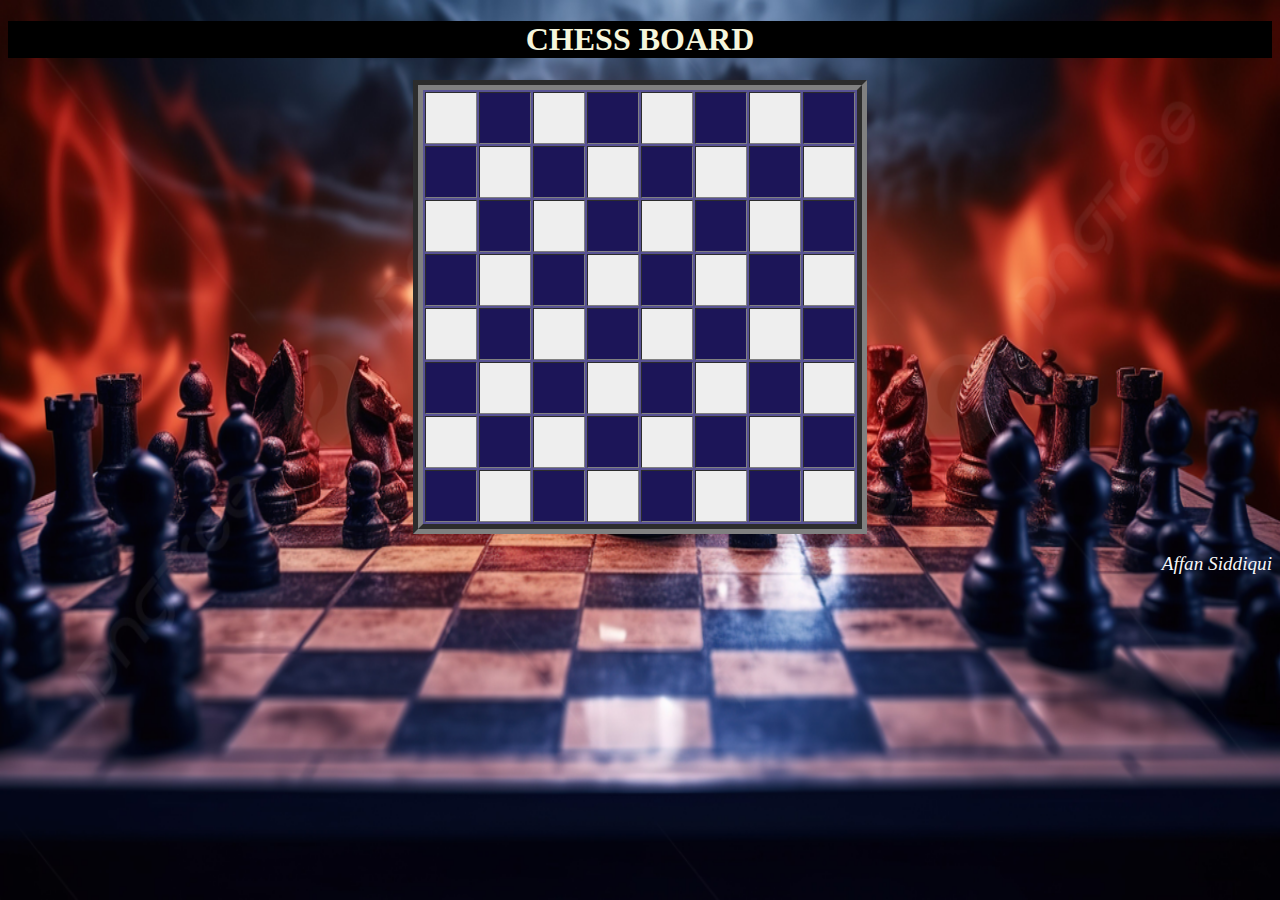
<file: HTML-CSS/Chess Board/index.html>
<!DOCTYPE html>
<html lang="en">

<head>
    <meta charset="UTF-8">
    <meta name="viewport" content="width=device-width, initial-scale=1.0">
    <title>Chess Board</title>
</head>

<body
    style="background-image:url(chess.jpeg); background-repeat: no-repeat; background-size: cover; background-attachment: fixed; background-size: 100% 100%;">
    <h1 style="background-color: rgb(0, 0, 0); text-align: center; color: beige;">CHESS BOARD</h1>

    <table align="center" border="10" cellpadding="25"
        style="background-color: rgb(88, 82, 148); border-style: groove;">

        <tr>
            <td style="background-color: #eee;"></td>
            <td style="background-color: #1c1558;"></td>
            <td style="background-color: #eee;"></td>
            <td style="background-color: #1c1558;"></td>
            <td style="background-color: #eee;"></td>
            <td style="background-color: #1c1558;"></td>
            <td style="background-color: #eee;"></td>
            <td style="background-color: #1c1558;"></td>
        </tr>
        <tr>
            <td style="background-color: #1c1558;;"></td>
            <td style="background-color: #eee;"></td>
            <td style="background-color: #1c1558;"></td>
            <td style="background-color: #eee;"></td>
            <td style="background-color: #1c1558;"></td>
            <td style="background-color: #eee;"></td>
            <td style="background-color: #1c1558;"></td>
            <td style="background-color: #eee;"></td>
        </tr>
        <tr>
            <td style="background-color: #eee;"></td>
            <td style="background-color: #1c1558;"></td>
            <td style="background-color: #eee;"></td>
            <td style="background-color: #1c1558;"></td>
            <td style="background-color: #eee;"></td>
            <td style="background-color: #1c1558;"></td>
            <td style="background-color: #eee;"></td>
            <td style="background-color: #1c1558;"></td>
        </tr>
        <tr>
            <td style="background-color: #1c1558;"></td>
            <td style="background-color: #eee;"></td>
            <td style="background-color: #1c1558;"></td>
            <td style="background-color: #eee;"></td>
            <td style="background-color: #1c1558;"></td>
            <td style="background-color: #eee;"></td>
            <td style="background-color: #1c1558;"></td>
            <td style="background-color: #eee;"></td>
        </tr>
        <tr>
            <td style="background-color: #eee;"></td>
            <td style="background-color: #1c1558;"></td>
            <td style="background-color: #eee;"></td>
            <td style="background-color: #1c1558;"></td>
            <td style="background-color: #eee;"></td>
            <td style="background-color: #1c1558;"></td>
            <td style="background-color: #eee;"></td>
            <td style="background-color: #1c1558;"></td>
        </tr>
        <tr>
            <td style="background-color: #1c1558;"></td>
            <td style="background-color: #eee;"></td>
            <td style="background-color: #1c1558;"></td>
            <td style="background-color: #eee;"></td>
            <td style="background-color: #1c1558;"></td>
            <td style="background-color: #eee;"></td>
            <td style="background-color: #1c1558;"></td>
            <td style="background-color: #eee;"></td>
        </tr>
        <tr>
            <td style="background-color: #eee;"></td>
            <td style="background-color: #1c1558;"></td>
            <td style="background-color: #eee;"></td>
            <td style="background-color: #1c1558;"></td>
            <td style="background-color: #eee;"></td>
            <td style="background-color: #1c1558;"></td>
            <td style="background-color: #eee;"></td>
            <td style="background-color: #1c1558;"></td>
        </tr>
        <tr>
            <td style="background-color: #1c1558;"></td>
            <td style="background-color: #eee;"></td>
            <td style="background-color: #1c1558;"></td>
            <td style="background-color: #eee;"></td>
            <td style="background-color: #1c1558;"></td>
            <td style="background-color: #eee;"></td>
            <td style="background-color: #1c1558;"></td>
            <td style="background-color: #eee;"></td>
        </tr>
    </table>

    <p align="right" style="font-family:Cambria; font-size: larger; color: rgb(246, 246, 248);"><i>Affan Siddiqui</i></p>


</body>

</html>
</file>
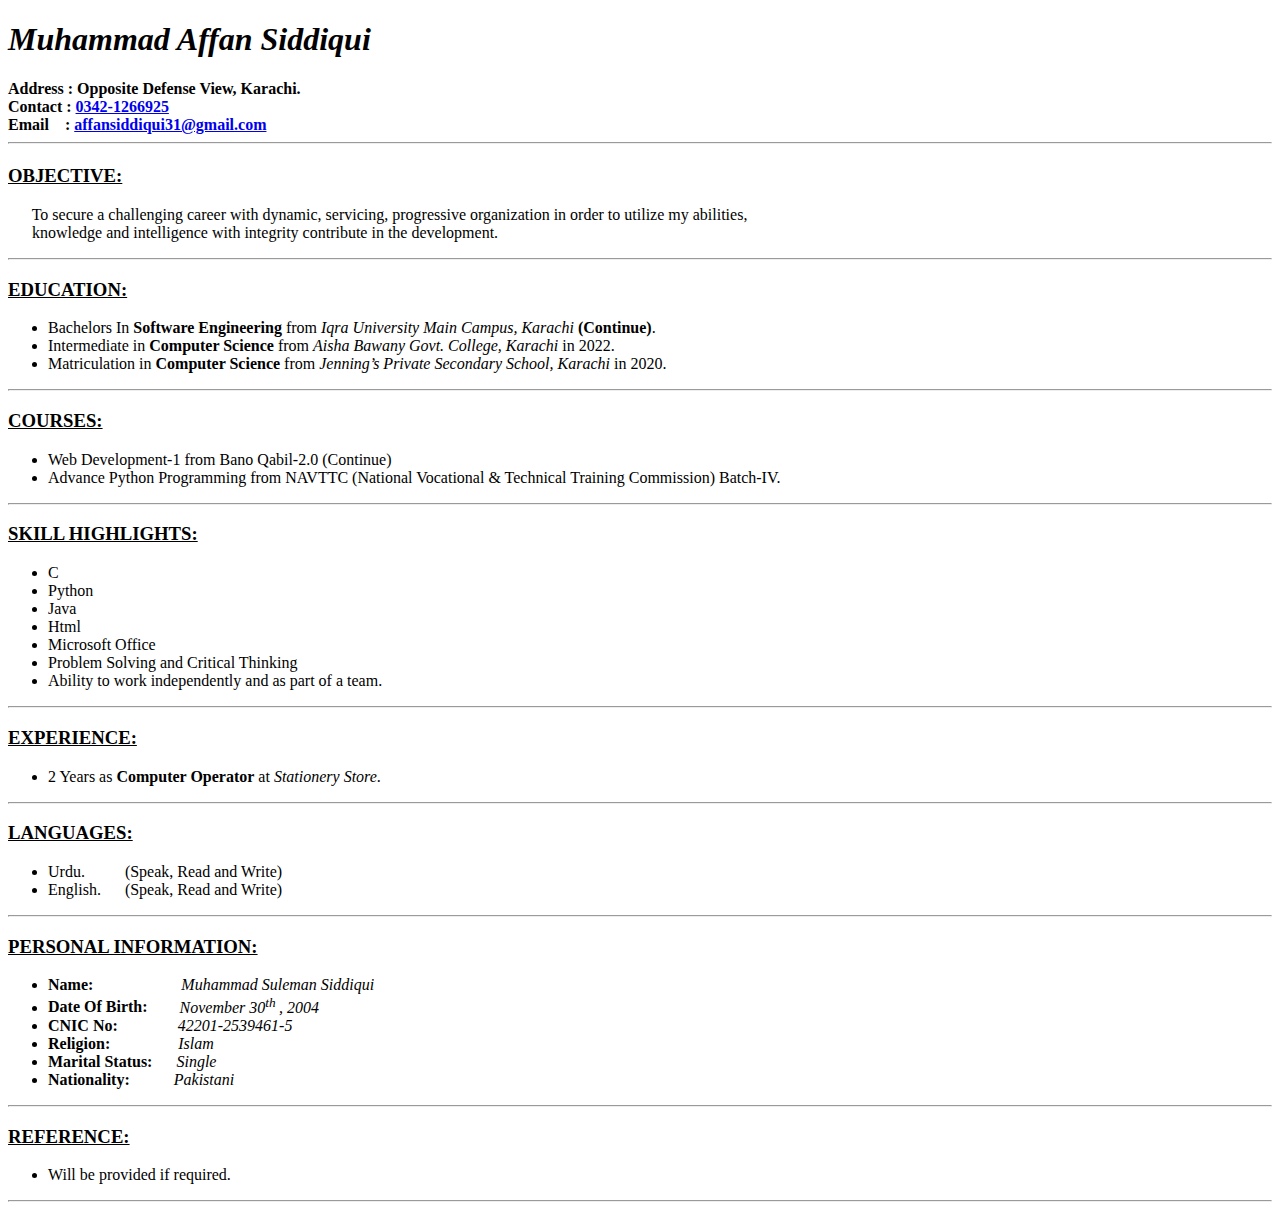
<file: HTML-CSS/CV/index.html>
<!DOCTYPE html>
<html lang="en">

<head>
    <meta charset="UTF-8">
    <meta name="viewport" content="width=device-width, initial-scale=1.0">
    <title>Affan - Curriculum Vitae</title>
</head>

<body>
    <h1 style="text-align: left;"><em>Muhammad Affan Siddiqui</em></h1>


    <h4>Address : Opposite Defense View, Karachi.<br>Contact : <a href="tel:+923421266925">0342-1266925</a> <br>Email
        &nbsp; &nbsp;: <a href="mailto:affansiddiqui31@gmail.com"> affansiddiqui31@gmail.com
        </a>
        <hr>
    </h4>

    <h3><u>OBJECTIVE: </u></h3>
    <p>&nbsp; &nbsp; &nbsp; To secure a challenging career with dynamic, servicing, progressive organization in order to
        utilize
        my abilities,<br>&nbsp; &nbsp; &nbsp; knowledge and intelligence with integrity contribute in the development.
        <hr>
    </p>

    <h3><u>EDUCATION: </u></h3>
    <ul>
        <li>Bachelors In <strong>Software Engineering</strong> from <em>Iqra University Main Campus, Karachi</em>
            <strong>(Continue)</strong>.
        </li>
        <li>Intermediate in <strong>Computer Science</strong> from <em>Aisha Bawany Govt. College, Karachi</em> in 2022.
        </li>
        <li>Matriculation in <strong>Computer Science</strong> from <em>Jenning’s Private Secondary School, Karachi</em>
            in 2020.</li>
    </ul>
    <hr>

    <h3><u>COURSES: </u></h3>
    <ul>
        <li>Web Development-1 from Bano Qabil-2.0 (Continue) </li>
        <li>Advance Python Programming from NAVTTC (National Vocational & Technical Training
            Commission) Batch-IV.</li>
    </ul>
    <hr>

    <h3><u>SKILL HIGHLIGHTS: </u></h3>
    <ul>
        <li>C</li>
        <li>Python</li>
        <li>Java</li>
        <li>Html</li>
        <li>Microsoft Office</li>
        <li>Problem Solving and Critical Thinking</li>
        <li>Ability to work independently and as part of a team.</li>
    </ul>
    <hr>

    <h3><u>EXPERIENCE: </u></h3>
    <ul>
        <li>2 Years as <strong>Computer Operator</strong> at <em>Stationery Store</em>.</li>
    </ul>
    <hr>

    <h3><u>LANGUAGES: </u></h3>
    <ul>
        <li>Urdu. &nbsp; &nbsp; &nbsp; &nbsp; &nbsp;(Speak, Read and Write)</li>
        <li>English. &nbsp; &nbsp; &nbsp;(Speak, Read and Write)</li>
    </ul>
    <hr>

    <h3><u>PERSONAL INFORMATION: </u></h3>
    <ul>
        <li><strong>Name: </strong><em></i> &nbsp; &nbsp; &nbsp; &nbsp; &nbsp; &nbsp; &nbsp; &nbsp; &nbsp; &nbsp;
                &nbsp;Muhammad Suleman Siddiqui</em></li>
        <li><strong>Date Of Birth: </strong><em></i> &nbsp; &nbsp; &nbsp; &nbsp;November 30<sup>th </sup>, 2004</em>
        </li>
        <li><strong>CNIC No: </strong><em></i> &nbsp; &nbsp; &nbsp; &nbsp; &nbsp; &nbsp; &nbsp; 42201-2539461-5</em>
        </li>
        <li><strong>Religion: </strong><em></i> &nbsp; &nbsp; &nbsp; &nbsp; &nbsp; &nbsp; &nbsp; &nbsp; Islam</em></li>
        <li><strong>Marital Status: </strong><em></i> &nbsp; &nbsp; &nbsp;Single</em></li>
        <li><strong>Nationality: </strong><em></i> &nbsp; &nbsp; &nbsp; &nbsp; &nbsp; Pakistani</em></li>
    </ul>
    <hr>

    <h3><u>REFERENCE: </u></h3>
    <ul>
        <li>Will be provided if required.</li>

    </ul>
    <hr>
</body>

</html>
</file>
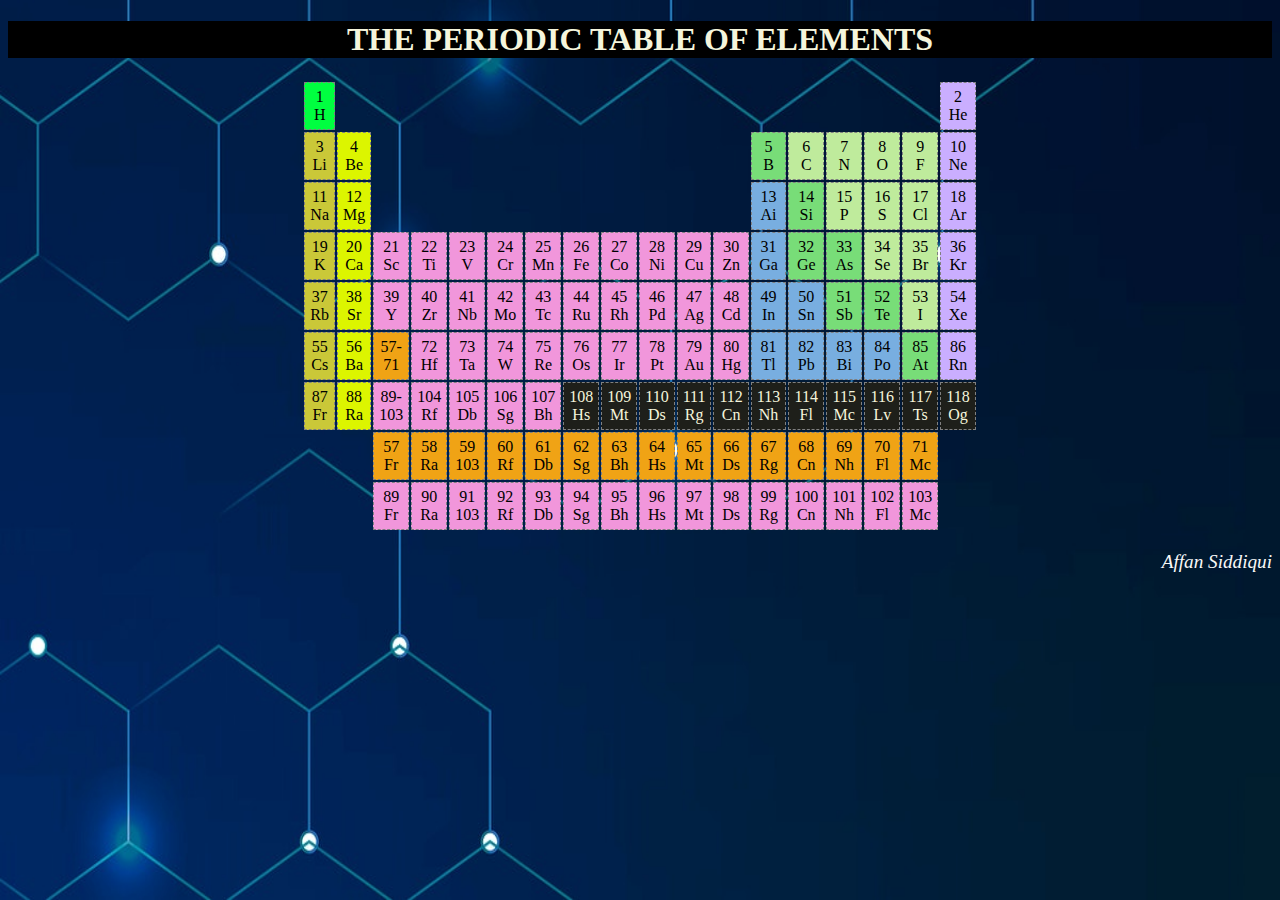
<file: HTML-CSS/Periodic Table/index.html>
<!DOCTYPE html>
<html lang="en">
<head>
    <meta charset="UTF-8">
    <meta name="viewport" content="width=device-width, initial-scale=1.0">
    <title>Periodic Table</title>
</head>
<body style="background-image:url(chemistry.jpg); background-repeat: no-repeat; background-size: cover; background-attachment: fixed; background-size: 100% 100%;">
    <h1 style="background-color: rgb(0, 0, 0); text-align: center; color: beige;">THE PERIODIC TABLE OF ELEMENTS</h1>
    
    <table border="1" cellpadding="5" style="border-style:hidden;" align="center" >
        <tr>
            <td style="font-family: Cambria; background-color: rgb(0, 255, 64); border-style: dashed; text-align: center;">1<br>H</td>
            <td style="border-style: hidden;"></td>
            <td style="border-style: hidden;"></td>
            <td style="border-style: hidden;"></td>
            <td style="border-style: hidden;"></td>
            <td style="border-style: hidden;"></td>
            <td style="border-style: hidden;"></td>
            <td style="border-style: hidden;"></td>
            <td style="border-style: hidden;"></td>
            <td style="border-style: hidden;"></td>
            <td style="border-style: hidden;"></td>
            <td style="border-style: hidden;"></td>
            <td style="border-style: hidden;"></td>
            <td style="border-style: hidden;"></td>
            <td style="border-style: hidden;"></td>
            <td style="border-style: hidden;"></td>
            <td style="border-style: hidden;"></td>
            <td style="font-family: Cambria; background-color: rgb(202, 174, 255); border-style:dashed; text-align: center;">2<br>He</td>
        </tr>
        <tr>
            <td style="font-family: Cambria; background-color: rgb(202, 200, 56); border-style: dashed; text-align: center;">3<br>Li</td>
            <td style="font-family: Cambria; background-color: rgb(220, 245, 0); border-style: dashed; text-align: center;">4<br>Be</td>
            <td style="border-style: hidden;"></td>
            <td style="border-style: hidden;"></td>
            <td style="border-style: hidden;"></td>
            <td style="border-style: hidden;"></td>
            <td style="border-style: hidden;"></td>
            <td style="border-style: hidden;"></td>
            <td style="border-style: hidden;"></td>
            <td style="border-style: hidden;"></td>
            <td style="border-style: hidden;"></td>
            <td style="border-style: hidden;"></td>
            <td style="font-family: Cambria; background-color: rgb(120, 221, 120); border-style: dashed; text-align: center;">5<br>B</td>
            <td style="font-family: Cambria; background-color: rgb(191, 235, 156); border-style: dashed; text-align: center;">6<br>C</td>
            <td style="font-family: Cambria; background-color: rgb(191, 235, 156); border-style: dashed; text-align: center;">7<br>N</td>
            <td style="font-family: Cambria; background-color: rgb(191, 235, 156); border-style: dashed; text-align: center;">8<br>O</td>
            <td style="font-family: Cambria; background-color: rgb(191, 235, 156); border-style: dashed; text-align: center;">9<br>F</td>
            <td style="font-family: Cambria; background-color: rgb(202, 174, 255); border-style: dashed; text-align: center;">10<br>Ne</td>
        </tr>
        <tr>
            <td style="font-family: Cambria; background-color: rgb(202, 200, 56); border-style: dashed; text-align: center;">11<br>Na</td>
            <td style="font-family: Cambria; background-color: rgb(220, 245, 0); border-style: dashed; text-align: center;">12<br>Mg</td>
            <td style="border-style: hidden;"></td>
            <td style="border-style: hidden;"></td>
            <td style="border-style: hidden;"></td>
            <td style="border-style: hidden;"></td>
            <td style="border-style: hidden;"></td>
            <td style="border-style: hidden;"></td>
            <td style="border-style: hidden;"></td>
            <td style="border-style: hidden;"></td>
            <td style="border-style: hidden;"></td>
            <td style="border-style: hidden;"></td>
            <td style="font-family: Cambria; background-color: rgb(120, 174, 224); border-style: dashed; text-align: center;">13<br>Ai</td>
            <td style="font-family: Cambria; background-color: rgb(120, 221, 120); border-style: dashed; text-align: center;">14<br>Si</td>
            <td style="font-family: Cambria; background-color: rgb(191, 235, 156); border-style: dashed; text-align: center;">15<br>P</td>
            <td style="font-family: Cambria; background-color: rgb(191, 235, 156); border-style: dashed; text-align: center;">16<br>S</td>
            <td style="font-family: Cambria; background-color: rgb(191, 235, 156); border-style: dashed; text-align: center;">17<br>Cl</td>
            <td style="font-family: Cambria; background-color: rgb(202, 174, 255); border-style: dashed; text-align: center;">18<br>Ar</td>
        </tr>
        <tr>
            <td style="font-family: Cambria; background-color: rgb(202, 200, 56); border-style: dashed; text-align: center;">19<br>K</td>
            <td style="font-family: Cambria; background-color: rgb(220, 245, 0); border-style: dashed; text-align: center;">20<br>Ca</td>
            <td style="font-family: Cambria; background-color: rgb(241, 150, 219); border-style: dashed; text-align: center;">21<br>Sc</td>
            <td style="font-family: Cambria; background-color: rgb(241, 150, 219); border-style: dashed; text-align: center;">22<br>Ti</td>
            <td style="font-family: Cambria; background-color: rgb(241, 150, 219); border-style: dashed; text-align: center;">23<br>V</td>
            <td style="font-family: Cambria; background-color: rgb(241, 150, 219); border-style: dashed; text-align: center;">24<br>Cr</td>
            <td style="font-family: Cambria; background-color: rgb(241, 150, 219); border-style: dashed; text-align: center;">25<br>Mn</td>
            <td style="font-family: Cambria; background-color: rgb(241, 150, 219); border-style: dashed; text-align: center;">26<br>Fe</td>
            <td style="font-family: Cambria; background-color: rgb(241, 150, 219); border-style: dashed; text-align: center;">27<br>Co</td>
            <td style="font-family: Cambria; background-color: rgb(241, 150, 219); border-style: dashed; text-align: center;">28<br>Ni</td>
            <td style="font-family: Cambria; background-color: rgb(241, 150, 219); border-style: dashed; text-align: center;">29<br>Cu</td>
            <td style="font-family: Cambria; background-color: rgb(241, 150, 219); border-style: dashed; text-align: center;">30<br>Zn</td>
            <td style="font-family: Cambria; background-color: rgb(120, 174, 224); border-style: dashed; text-align: center;">31<br>Ga</td>
            <td style="font-family: Cambria; background-color: rgb(120, 221, 120); border-style: dashed; text-align: center;">32<br>Ge</td>
            <td style="font-family: Cambria; background-color: rgb(120, 221, 120); border-style: dashed; text-align: center;">33<br>As</td>
            <td style="font-family: Cambria; background-color: rgb(191, 235, 156); border-style: dashed; text-align: center;">34<br>Se</td>
            <td style="font-family: Cambria; background-color: rgb(191, 235, 156); border-style: dashed; text-align: center;">35<br>Br</td>
            <td style="font-family: Cambria; background-color: rgb(202, 174, 255); border-style: dashed; text-align: center;">36<br>Kr</td>
        </tr>
        <tr>
            <td style="font-family: Cambria; background-color: rgb(202, 200, 56); border-style: dashed; text-align: center;">37<br>Rb</td>
            <td style="font-family: Cambria; background-color: rgb(220, 245, 0); border-style: dashed; text-align: center;">38<br>Sr</td>
            <td style="font-family: Cambria; background-color: rgb(241, 150, 219); border-style: dashed; text-align: center;">39<br>Y</td>
            <td style="font-family: Cambria; background-color: rgb(241, 150, 219); border-style: dashed; text-align: center;">40<br>Zr</td>
            <td style="font-family: Cambria; background-color: rgb(241, 150, 219); border-style: dashed; text-align: center;">41<br>Nb</td>
            <td style="font-family: Cambria; background-color: rgb(241, 150, 219); border-style: dashed; text-align: center;">42<br>Mo</td>
            <td style="font-family: Cambria; background-color: rgb(241, 150, 219); border-style: dashed; text-align: center;">43<br>Tc</td>
            <td style="font-family: Cambria; background-color: rgb(241, 150, 219); border-style: dashed; text-align: center;">44<br>Ru</td>
            <td style="font-family: Cambria; background-color: rgb(241, 150, 219); border-style: dashed; text-align: center;">45<br>Rh</td>
            <td style="font-family: Cambria; background-color: rgb(241, 150, 219); border-style: dashed; text-align: center;">46<br>Pd</td>
            <td style="font-family: Cambria; background-color: rgb(241, 150, 219); border-style: dashed; text-align: center;">47<br>Ag</td>
            <td style="font-family: Cambria; background-color: rgb(241, 150, 219); border-style: dashed; text-align: center;">48<br>Cd</td>
            <td style="font-family: Cambria; background-color: rgb(120, 174, 224); border-style: dashed; text-align: center;">49<br>In</td>
            <td style="font-family: Cambria; background-color: rgb(120, 174, 224); border-style: dashed; text-align: center;">50<br>Sn</td>
            <td style="font-family: Cambria; background-color: rgb(120, 221, 120); border-style: dashed; text-align: center;">51<br>Sb</td>
            <td style="font-family: Cambria; background-color: rgb(120, 221, 120); border-style: dashed; text-align: center;">52<br>Te</td>
            <td style="font-family: Cambria; background-color: rgb(191, 235, 156); border-style: dashed; text-align: center;">53<br>I</td>
            <td style="font-family: Cambria; background-color: rgb(202, 174, 255); border-style: dashed; text-align: center;">54<br>Xe</td>
        </tr>
        <tr>
            <td style="font-family: Cambria; background-color: rgb(202, 200, 56); border-style: dashed; text-align: center;">55<br>Cs</td>
            <td style="font-family: Cambria; background-color: rgb(220, 245, 0); border-style: dashed; text-align: center;">56<br>Ba</td>
            <td style="font-family: Cambria; background-color: rgb(240, 163, 21); border-style: dashed; text-align: center;">57-<br>71</td>
            <td style="font-family: Cambria; background-color: rgb(241, 150, 219); border-style: dashed; text-align: center;">72<br>Hf</td>
            <td style="font-family: Cambria; background-color: rgb(241, 150, 219); border-style: dashed; text-align: center;">73<br>Ta</td>
            <td style="font-family: Cambria; background-color: rgb(241, 150, 219); border-style: dashed; text-align: center;">74<br>W</td>
            <td style="font-family: Cambria; background-color: rgb(241, 150, 219); border-style: dashed; text-align: center;">75<br>Re</td>
            <td style="font-family: Cambria; background-color: rgb(241, 150, 219); border-style: dashed; text-align: center;">76<br>Os</td>
            <td style="font-family: Cambria; background-color: rgb(241, 150, 219); border-style: dashed; text-align: center;">77<br>Ir</td>
            <td style="font-family: Cambria; background-color: rgb(241, 150, 219); border-style: dashed; text-align: center;">78<br>Pt</td>
            <td style="font-family: Cambria; background-color: rgb(241, 150, 219); border-style: dashed; text-align: center;">79<br>Au</td>
            <td style="font-family: Cambria; background-color: rgb(241, 150, 219); border-style: dashed; text-align: center;">80<br>Hg</td>
            <td style="font-family: Cambria; background-color: rgb(120, 174, 224); border-style: dashed; text-align: center;">81<br>Tl</td>
            <td style="font-family: Cambria; background-color: rgb(120, 174, 224); border-style: dashed; text-align: center;">82<br>Pb</td>
            <td style="font-family: Cambria; background-color: rgb(120, 174, 224); border-style: dashed; text-align: center;">83<br>Bi</td>
            <td style="font-family: Cambria; background-color: rgb(120, 174, 224); border-style: dashed; text-align: center;">84<br>Po</td>
            <td style="font-family: Cambria; background-color: rgb(120, 221, 120); border-style: dashed; text-align: center;">85<br>At</td>
            <td style="font-family: Cambria; background-color: rgb(202, 174, 255); border-style: dashed; text-align: center;">86<br>Rn</td>
        </tr>
        <tr>
            <td style="font-family: Cambria; background-color: rgb(202, 200, 56); border-style: dashed; text-align: center;">87<br>Fr</td>
            <td style="font-family: Cambria; background-color: rgb(220, 245, 0); border-style: dashed; text-align: center;">88<br>Ra</td>
            <td style="font-family: Cambria; background-color: rgb(241, 150, 219); border-style: dashed; text-align: center;">89-<br>103</td>
            <td style="font-family: Cambria; background-color: rgb(241, 150, 219); border-style: dashed; text-align: center;">104<br>Rf</td>
            <td style="font-family: Cambria; background-color: rgb(241, 150, 219); border-style: dashed; text-align: center;">105<br>Db</td>
            <td style="font-family: Cambria; background-color: rgb(241, 150, 219); border-style: dashed; text-align: center;">106<br>Sg</td>
            <td style="font-family: Cambria; background-color: rgb(241, 150, 219); border-style: dashed; text-align: center;">107<br>Bh</td>
            <td style="font-family: Cambria; background-color: rgb(30, 31, 26); border-style: dashed; text-align: center; color: beige;">108<br>Hs</td>
            <td style="font-family: Cambria; background-color: rgb(30, 31, 26); border-style: dashed; text-align: center; color: beige;">109<br>Mt</td>
            <td style="font-family: Cambria; background-color: rgb(30, 31, 26); border-style: dashed; text-align: center; color: beige;">110<br>Ds</td>
            <td style="font-family: Cambria; background-color: rgb(30, 31, 26); border-style: dashed; text-align: center; color: beige;">111<br>Rg</td>
            <td style="font-family: Cambria; background-color: rgb(30, 31, 26); border-style: dashed; text-align: center; color: beige;">112<br>Cn</td>
            <td style="font-family: Cambria; background-color: rgb(30, 31, 26); border-style: dashed; text-align: center; color: beige;">113<br>Nh</td>
            <td style="font-family: Cambria; background-color: rgb(30, 31, 26); border-style: dashed; text-align: center; color: beige;">114<br>Fl</td>
            <td style="font-family: Cambria; background-color: rgb(30, 31, 26); border-style: dashed; text-align: center; color: beige;">115<br>Mc</td>
            <td style="font-family: Cambria; background-color: rgb(30, 31, 26); border-style: dashed; text-align: center; color: beige;">116<br>Lv</td>
            <td style="font-family: Cambria; background-color: rgb(30, 31, 26); border-style: dashed; text-align: center; color: beige;">117<br>Ts</td>
            <td style="font-family: Cambria; background-color: rgb(30, 31, 26); border-style: dashed; text-align: center; color: beige;">118<br>Og</td>
        </tr>
        <tr>
            <td style="border-style: hidden;"></td>
            <td style="border-style: hidden;"></td>
            <td style="font-family: Cambria; background-color: rgb(240, 163, 21); border-style: dashed; text-align: center;">57<br>Fr</td>
            <td style="font-family: Cambria; background-color: rgb(240, 163, 21); border-style: dashed; text-align: center;">58<br>Ra</td>
            <td style="font-family: Cambria; background-color: rgb(240, 163, 21); border-style: dashed; text-align: center;">59<br>103</td>
            <td style="font-family: Cambria; background-color: rgb(240, 163, 21); border-style: dashed; text-align: center;">60<br>Rf</td>
            <td style="font-family: Cambria; background-color: rgb(240, 163, 21); border-style: dashed; text-align: center;">61<br>Db</td>
            <td style="font-family: Cambria; background-color: rgb(240, 163, 21); border-style: dashed; text-align: center;">62<br>Sg</td>
            <td style="font-family: Cambria; background-color: rgb(240, 163, 21); border-style: dashed; text-align: center;">63<br>Bh</td>
            <td style="font-family: Cambria; background-color: rgb(240, 163, 21); border-style: dashed; text-align: center;">64<br>Hs</td>
            <td style="font-family: Cambria; background-color: rgb(240, 163, 21); border-style: dashed; text-align: center;">65<br>Mt</td>
            <td style="font-family: Cambria; background-color: rgb(240, 163, 21); border-style: dashed; text-align: center;">66<br>Ds</td>
            <td style="font-family: Cambria; background-color: rgb(240, 163, 21); border-style: dashed; text-align: center;">67<br>Rg</td>
            <td style="font-family: Cambria; background-color: rgb(240, 163, 21); border-style: dashed; text-align: center;">68<br>Cn</td>
            <td style="font-family: Cambria; background-color: rgb(240, 163, 21); border-style: dashed; text-align: center;">69<br>Nh</td>
            <td style="font-family: Cambria; background-color: rgb(240, 163, 21); border-style: dashed; text-align: center;">70<br>Fl</td>
            <td style="font-family: Cambria; background-color: rgb(240, 163, 21); border-style: dashed; text-align: center;">71<br>Mc</td>
            <td style="border-style: hidden;"></td>
        </tr>
        <tr>
            <td style="border-style: hidden;"></td>
            <td style="border-style: hidden;"></td>
            <td style="font-family: Cambria; background-color: rgb(241, 150, 219); border-style: dashed; text-align: center;">89<br>Fr</td>
            <td style="font-family: Cambria; background-color: rgb(241, 150, 219); border-style: dashed; text-align: center;">90<br>Ra</td>
            <td style="font-family: Cambria; background-color: rgb(241, 150, 219); border-style: dashed; text-align: center;">91<br>103</td>
            <td style="font-family: Cambria; background-color: rgb(241, 150, 219); border-style: dashed; text-align: center;">92<br>Rf</td>
            <td style="font-family: Cambria; background-color: rgb(241, 150, 219); border-style: dashed; text-align: center;">93<br>Db</td>
            <td style="font-family: Cambria; background-color: rgb(241, 150, 219); border-style: dashed; text-align: center;">94<br>Sg</td>
            <td style="font-family: Cambria; background-color: rgb(241, 150, 219); border-style: dashed; text-align: center;">95<br>Bh</td>
            <td style="font-family: Cambria; background-color: rgb(241, 150, 219); border-style: dashed; text-align: center;">96<br>Hs</td>
            <td style="font-family: Cambria; background-color: rgb(241, 150, 219); border-style: dashed; text-align: center;">97<br>Mt</td>
            <td style="font-family: Cambria; background-color: rgb(241, 150, 219); border-style: dashed; text-align: center;">98<br>Ds</td>
            <td style="font-family: Cambria; background-color: rgb(241, 150, 219); border-style: dashed; text-align: center;">99<br>Rg</td>
            <td style="font-family: Cambria; background-color: rgb(241, 150, 219); border-style: dashed; text-align: center;">100<br>Cn</td>
            <td style="font-family: Cambria; background-color: rgb(241, 150, 219); border-style: dashed; text-align: center;">101<br>Nh</td>
            <td style="font-family: Cambria; background-color: rgb(241, 150, 219); border-style: dashed; text-align: center;">102<br>Fl</td>
            <td style="font-family: Cambria; background-color: rgb(241, 150, 219); border-style: dashed; text-align: center;">103<br>Mc</td>
            <td style="border-style: hidden;"></td>
        </tr>
    </table>

    <p align="right" style="font-family:Cambria; font-size: larger; color: rgb(248, 248, 248);"><i>Affan Siddiqui</i></p>

</body>
</html>
</file>
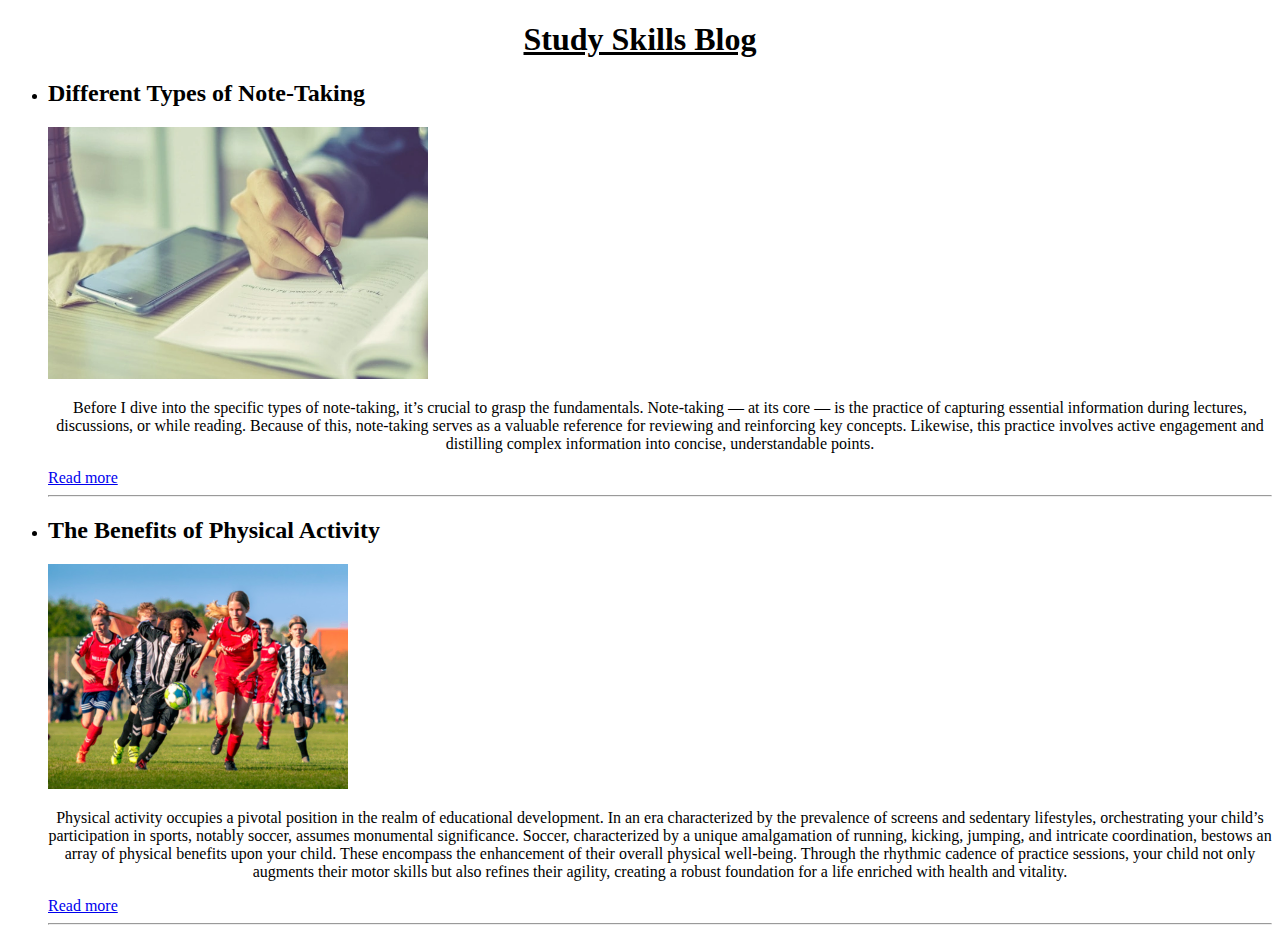
<file: HTML-CSS/Assignment 1 (Web-Pages)/Blog/index.html>
<!DOCTYPE html>
<html lang="en">

<head>
    <meta charset="UTF-8">
    <meta name="viewport" content="width=device-width, initial-scale=1.0">
    <title>My Blog</title>
</head>

<body>
    <center>
        <h1><u>Study Skills Blog</u></h1>
    </center>

    <ul>
        <li>
            <h2>Different Types of Note-Taking</h2>
            <img src="./Images/Blog1.webp" alt="Blog 1 Image" width="380px">
            <p align="center">Before I dive into the specific types of note-taking, it’s crucial to grasp the
                fundamentals. Note-taking
                — at its core — is the practice of capturing essential information during lectures, discussions, or
                while reading. Because of this, note-taking serves as a valuable reference for reviewing and reinforcing
                key concepts.
                Likewise, this practice involves active engagement and distilling complex information into concise,
                understandable points.</p>
            <a href="https://studyright.net/blog/a-guide-to-various-types-of-notes/" target="_blank">Read more</a>
        </li><hr>

        <li>
            <h2>The Benefits of Physical Activity</h2>
            <img src="./Images/Blog2.webp" alt="Blog 2 Image">
            <p align="center">Physical activity occupies a pivotal position in the realm of educational development. In an era
                characterized by the prevalence of screens and sedentary lifestyles, orchestrating your child’s
                participation in sports, notably soccer, assumes monumental significance. Soccer, characterized by a
                unique amalgamation of running, kicking, jumping, and intricate coordination, bestows an array of
                physical benefits upon your child. These encompass the enhancement of their overall physical well-being.
                Through the rhythmic cadence of practice sessions, your child not only augments their motor skills but
                also refines their agility, creating a robust foundation for a life enriched with health and vitality.
            </p>
            <a href="https://studyright.net/blog/unlocking-potential-exploring-the-benefits-of-physical-activity/">Read more</a>
        </li><hr>
    </ul>
</body>

</html>
</file>
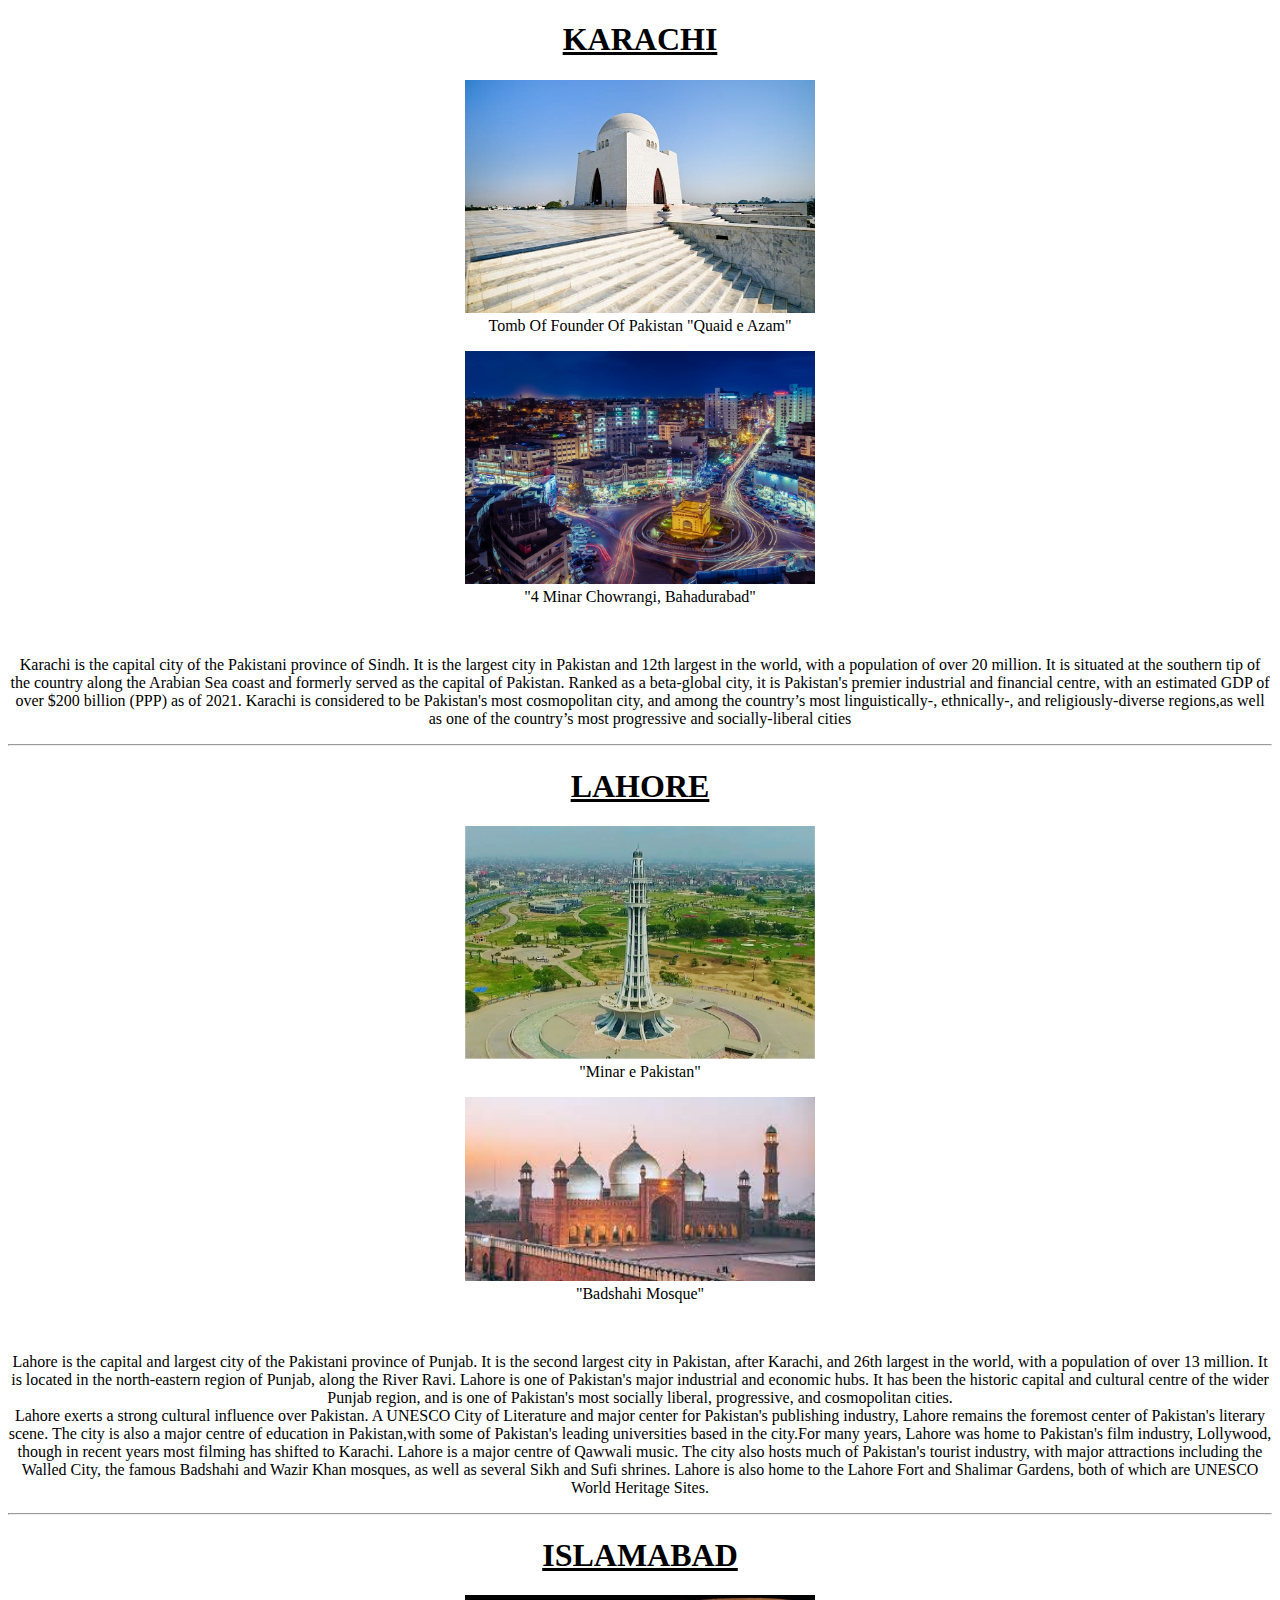
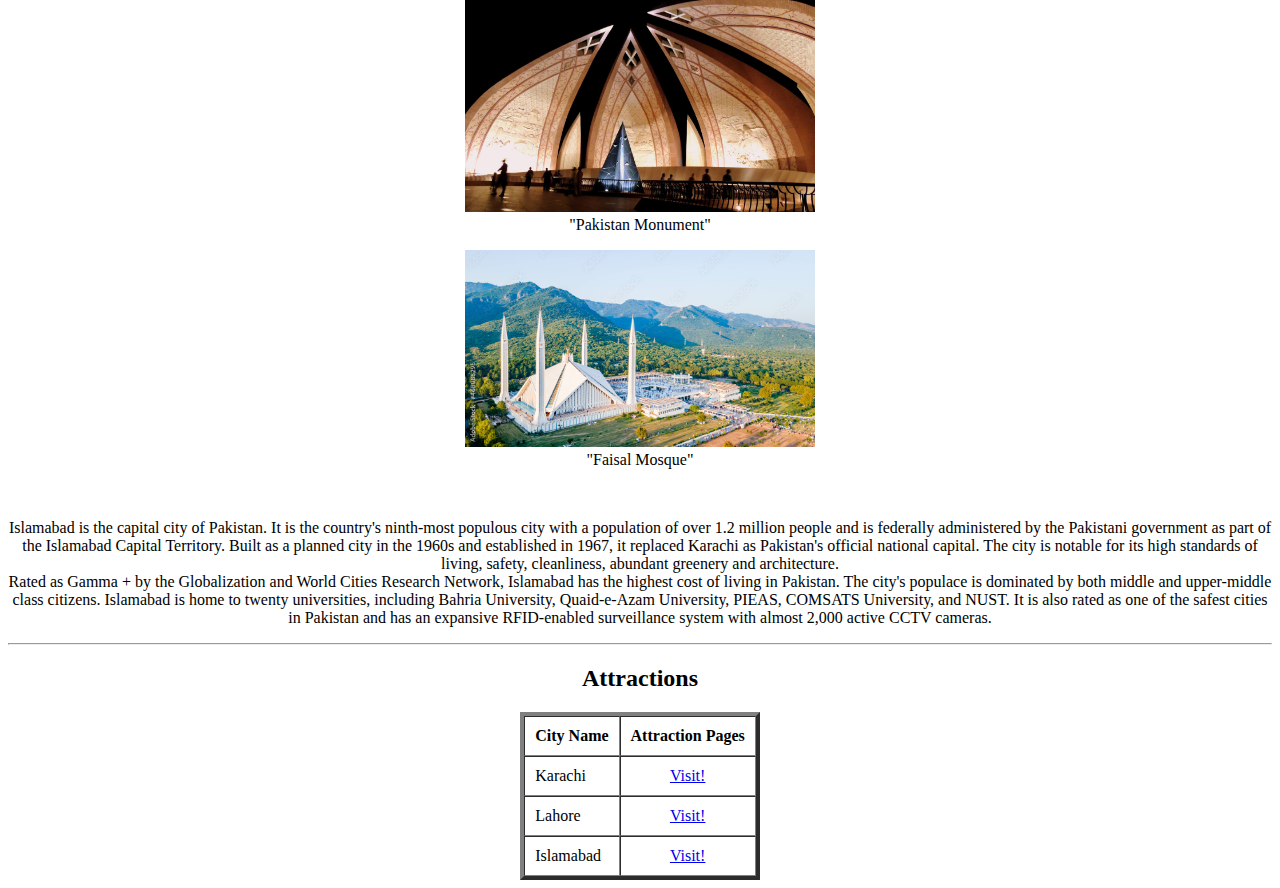
<file: HTML-CSS/Assignment 1 (Web-Pages)/City Information/index.html>
<!DOCTYPE html>
<html lang="en">

<head>
    <meta charset="UTF-8">
    <meta name="viewport" content="width=device-width, initial-scale=1.0">
    <title>Cities Information</title>
</head>

<body>

    <center>
        <h1><u>KARACHI</u></h1>

        <figure>
            <img src="./Images/Karachi1.jpg" alt="Karachi Image 1" width="350px">
            <figcaption>Tomb Of Founder Of Pakistan "Quaid e Azam" </figcaption>
        </figure>
        <figure>
            <img src="./Images/Karachi2.jpg" alt="Karachi Image 2" width="350px">
            <figcaption>"4 Minar Chowrangi, Bahadurabad"</figcaption>
        </figure>
    </center>
    <br>
    <p align=" center">
        Karachi is the capital city of the Pakistani province of Sindh. It is the largest city in Pakistan and 12th
        largest in the world, with a population of over 20 million. It is situated at the southern tip of the country
        along the Arabian Sea coast and formerly served as the capital of Pakistan. Ranked as a beta-global city, it is
        Pakistan's premier industrial and
        financial centre, with an estimated GDP of over $200 billion (PPP) as of 2021. Karachi is considered
        to be Pakistan's most cosmopolitan city, and among the country’s most linguistically-, ethnically-, and
        religiously-diverse regions,as well as one of the country’s most progressive and socially-liberal cities
    </p>
    <hr>

    <center>
        <h1><u>LAHORE</u></h1>

        <figure>
            <img src="./Images/Lahore1.jpg" alt="LAHORE Image 1" width="350px">
            <figcaption>"Minar e Pakistan" </figcaption>
        </figure>
        <figure>
            <img src="./Images/Lahore2.jpeg" alt="LAHORE Image 2" width="350px">
            <figcaption>"Badshahi Mosque"</figcaption>
        </figure>
    </center>
    <br>
    <p align=" center">
        Lahore is the capital and largest city of
        the Pakistani province of Punjab. It is the second largest city in Pakistan, after Karachi, and 26th largest in
        the world, with a population of over 13 million. It is located in the north-eastern region of Punjab, along
        the River Ravi. Lahore is one of Pakistan's major industrial and economic hubs. It has been the historic
        capital and cultural centre of the wider Punjab region, and is one of Pakistan's most socially
        liberal, progressive, and cosmopolitan cities.<br>
        Lahore exerts a strong cultural influence over Pakistan. A UNESCO City of Literature and major center for
        Pakistan's publishing industry, Lahore remains the foremost center of Pakistan's literary scene. The city is
        also a major centre of education in Pakistan,with some of Pakistan's leading universities based in the
        city.For many years, Lahore was home to Pakistan's film industry, Lollywood, though in recent years most
        filming has shifted to Karachi. Lahore is a major centre of Qawwali music. The city also hosts much of
        Pakistan's tourist industry, with major attractions including the Walled City, the famous Badshahi and
        Wazir Khan mosques, as well as several Sikh and Sufi shrines. Lahore is also home to the Lahore Fort and
        Shalimar Gardens, both of which are UNESCO World Heritage Sites.
    </p>
    <hr>

    <center>
        <h1><u>ISLAMABAD</u></h1>

        <figure>
            <img src="./Images/Islamabad1.jpg" alt="ISLAMABAD Image 1" width="350px">
            <figcaption>"Pakistan Monument"</figcaption>
        </figure>
        <figure>
            <img src="./Images/Islamabad2.jpg" alt="ISLAMABAD Image 2" width="350px">
            <figcaption>"Faisal Mosque"</figcaption>
        </figure>
    </center>
    <br>
    <p align=" center">
        Islamabad is the capital city of Pakistan. It is the country's ninth-most populous city with a population of
        over 1.2 million
        people and is federally administered by the Pakistani government as part of the Islamabad Capital
        Territory. Built as a planned city in the 1960s and established in 1967, it replaced Karachi as Pakistan's
        official national capital. The city is notable for its high standards of living, safety, cleanliness,
        abundant greenery and architecture.<br>
        Rated as Gamma + by the Globalization and World Cities Research Network, Islamabad has the highest cost of
        living in Pakistan. The city's populace is dominated by both middle and upper-middle class citizens.
        Islamabad is home to twenty universities, including Bahria University, Quaid-e-Azam University, PIEAS, COMSATS
        University, and NUST. It is also rated as one of the safest cities in Pakistan and has an expansive
        RFID-enabled surveillance system with almost 2,000 active CCTV cameras.
    </p>
    <hr>


    <center><h2>Attractions</h2></center>

    <table align="center" border="4" cellpadding="10" cellspacing="0">
        <tr>
            <th >City Name</th>
            <th >Attraction Pages</th>
        </tr>
        <tr>
            <td>Karachi</td>
            <td align="center"><a href="https://www.tripadvisor.com/Attractions-g295414-Activities-Karachi_Sindh_Province.html" target="_blank">Visit!</a></td>
        </tr>
        <tr>
            <td>Lahore</td>
            <td align="center"><a href="https://www.tripadvisor.com/Attractions-g295413-Activities-Lahore_Punjab_Province.html" target="_blank">Visit!</a></td>
        </tr>
        <tr>
            <td>Islamabad</td>
            <td align="center"><a href="https://www.tripadvisor.com/Attractions-g293960-Activities-Islamabad_Islamabad_Capital_Territory.html" target="_blank">Visit!</a></td>
        </tr>
    </table>

</body>

</html>
</file>
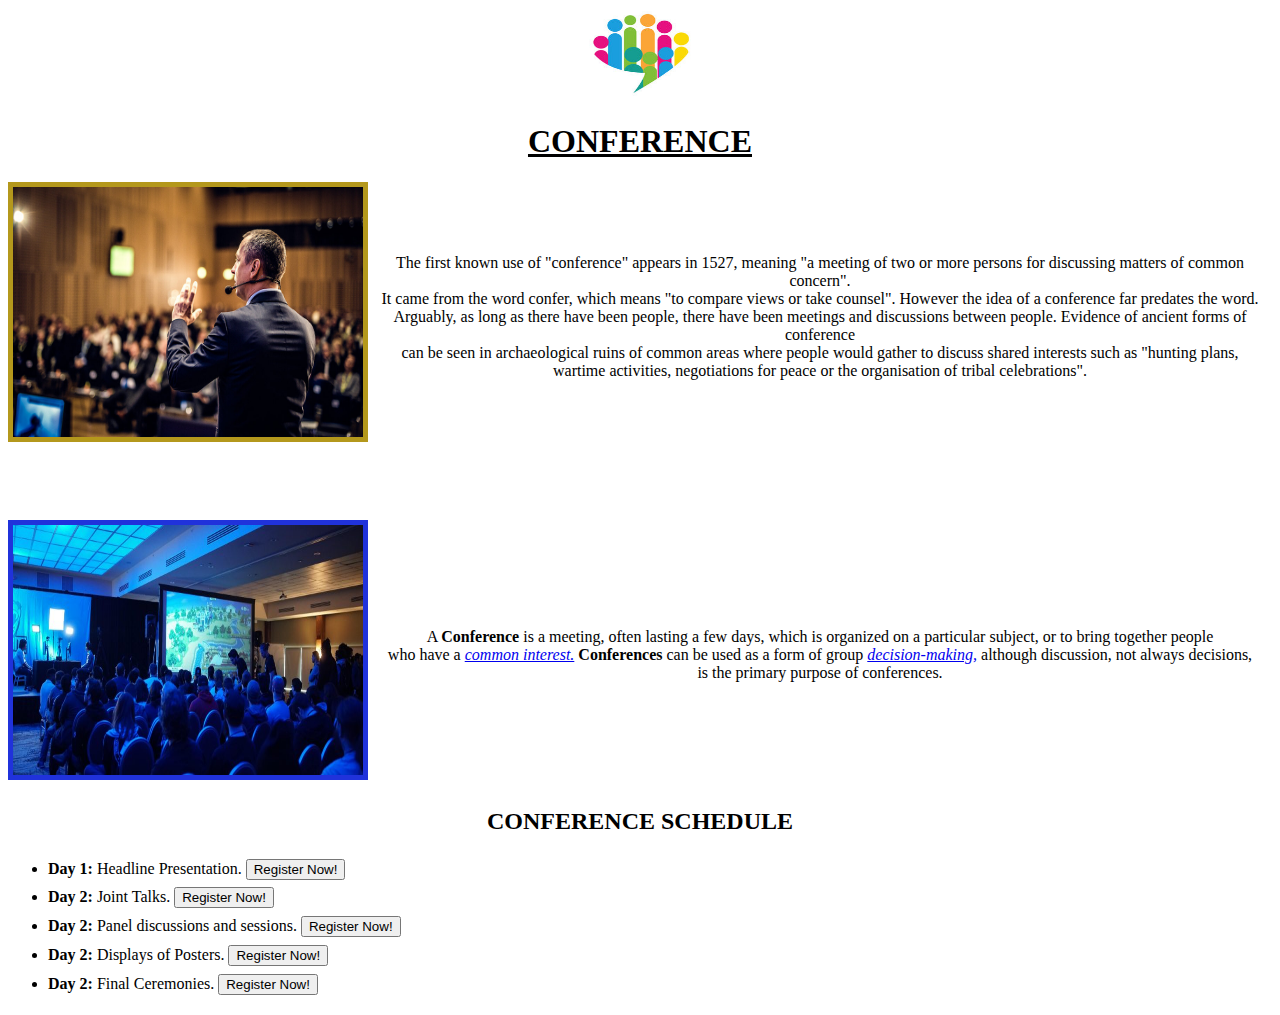
<file: HTML-CSS/Assignment 1 (Web-Pages)/Conference/index.html>
<!DOCTYPE html>
<html lang="en">

<head>
    <meta charset="UTF-8">
    <meta name="viewport" content="width=device-width, initial-scale=1.0">
    <title>Conference</title>
</head>

<body>
    <center><img src="conference.png" alt="conference logo" title="Logo" width="120" height="90"></center>

    <center>
        <h1><u>CONFERENCE</u></h1>
    </center>
    <p style="text-align: center;"><img src="Conference.jpg" alt="Man Participating in Conference"
            title="Conference Example 1" width="350" height="250" align="left"
            style="border:5px solid rgb(180, 152, 28)">
        <br><br><br><br>The first known use of "conference" appears in 1527, meaning "a meeting of two or more persons
        for discussing
        matters of common concern".<br> It came from the word confer, which means "to compare views or take counsel".
        However the idea of a conference far predates the word.<br> Arguably, as long as there have been people, there
        have
        been meetings and discussions between people. Evidence of ancient forms of conference<br> can be seen in
        archaeological ruins of common areas where people would gather to discuss shared interests such as "hunting
        plans,<br> wartime activities, negotiations for peace or the organisation of tribal celebrations".
    </p>

    <br><br><br><br><br><br>

    <p style="text-align: center;"><img src="Conference 2.jpg" alt="Members of Conference" title="Conference Example 2"
            width="350" height="250" align="left" style="border:5px solid rgb(32, 50, 219)">
        <br><br><br><br><br><br>A <strong>Conference</strong> is a meeting, often lasting a few days, which is organized
        on a particular
        subject, or to bring together people<br> who have a <a
            href="https://www.collinsdictionary.com/dictionary/english/common-interest" target="_blank"><em>common
                interest.</em></a> <strong>Conferences</strong> can be used as a form of
        group <a
            href="https://www.umassd.edu/fycm/decision-making/process/#:~:text=Decision%20making%20is%20the%20process,information%2C%20and%20assessing%20alternative%20resolutions."
            target="_blank"><em>decision-making,</a></em>
        although discussion, not always decisions,<br> is the primary purpose of conferences.
    </p>

    <br><br><br><br><br>

    <center>
        <h2>CONFERENCE SCHEDULE</h2>
    </center>
    <ul style="line-height:180%">
        <li><strong>Day 1:</strong> Headline Presentation.
            <a href="registration.html" target="_blank">
                <button>Register Now!</button>
            </a>
        </li>
        <li><strong>Day 2:</strong> Joint Talks.
            <a href="registration.html" target="_blank">
                <button>Register Now!</button>
            </a>
        </li>
        <li><strong>Day 2:</strong> Panel discussions and sessions.
            <a href="registration.html" target="_blank">
                <button>Register Now!</button>
            </a>
        </li>        
        <li><strong>Day 2:</strong> Displays of Posters.
            <a href="registration.html" target="_blank">
                <button>Register Now!</button>
            </a>
        </li> 
        <li><strong>Day 2:</strong> Final Ceremonies.
            <a href="registration.html" target="_blank">
                <button>Register Now!</button>
            </a>
        </li> 
    </ul>
</body>

</html>
</file>
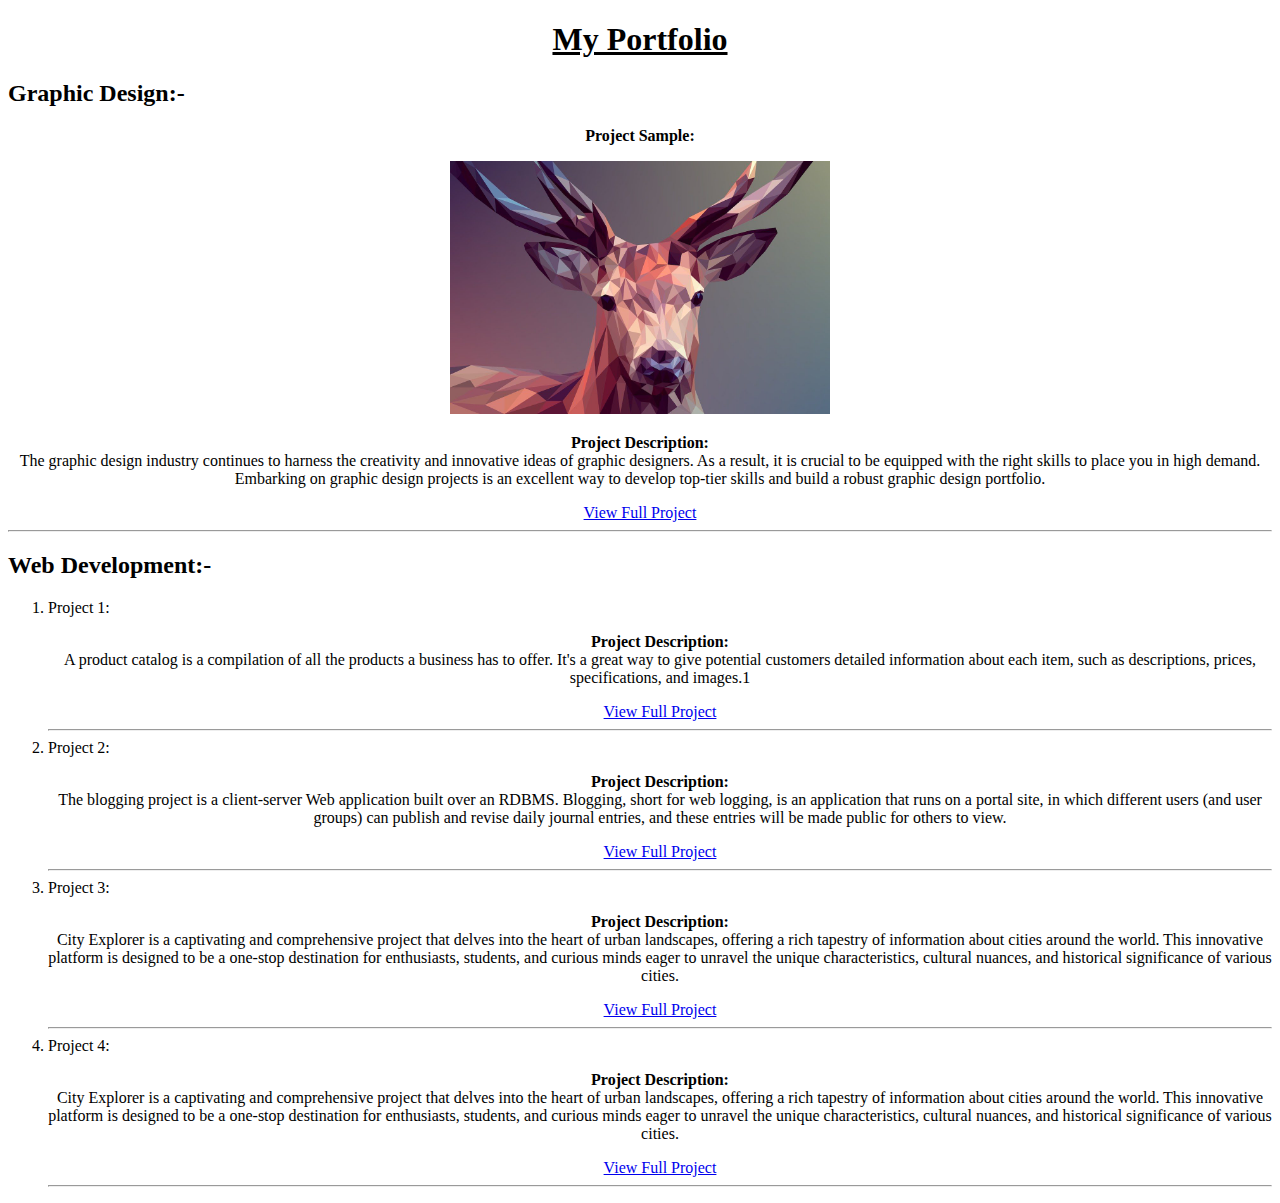
<file: HTML-CSS/Assignment 1 (Web-Pages)/Portfolio/index.html>
<!DOCTYPE html>
<html lang="en">

<head>
    <meta charset="UTF-8">
    <meta name="viewport" content="width=device-width, initial-scale=1.0">
    <title>My Portfolio</title>
</head>

<body>
    <center>
        <h1><u>My Portfolio</u></h1>
    </center>

    <h2>Graphic Design:-</h2>
    <p align="center"><strong>Project Sample: </strong></p>
    <center><img src="./Images/portfolio1.jpeg" alt="Graphic Design Project 1" width="380px"></center>
    <p align="center"><strong>Project Description: </strong><br>The graphic design industry continues to harness the
        creativity and innovative ideas of graphic designers. As a
        result, it is crucial to be equipped with the right skills to place you in high demand. Embarking on graphic
        design projects is an excellent way to develop top-tier skills and build a robust graphic design portfolio.</p>
    <center><a href="https://careerkarma.com/blog/graphic-design-projects/" target="_blank">View Full Project</a>
        <hr>
    </center>

    <h2>Web Development:-</h2>
    <ol>
        <li>Project 1:

            <p align="center"><strong>Project Description: </strong><br>A product catalog is a compilation of all the
                products a
                business has to offer. It's a great way to give potential customers detailed information about each
                item, such
                as descriptions, prices, specifications, and images.1</p>
            <center><a href="https://nimble-entremet-360677.netlify.app/" target="_blank">View Full Project</a>
                <hr>
            </center>
        </li>
        <li>Project 2:
            <p align="center"><strong>Project Description: </strong><br>The blogging project is a client-server Web
                application built over an RDBMS. Blogging, short for web logging, is an application that runs on a
                portal site, in which different users (and user groups) can publish and revise daily journal entries,
                and these entries will be made public for others to view.</p>
            <center><a href="https://sage-custard-c314b6.netlify.app/" target="_blank">View Full Project</a>
                <hr>
            </center>
        </li>
        <li>Project 3:
            <p align="center"><strong>Project Description: </strong><br>City Explorer is a captivating and comprehensive
                project that delves into the heart of urban landscapes, offering a rich tapestry of information about
                cities around the world. This innovative platform is designed to be a one-stop destination for
                enthusiasts, students, and curious minds eager to unravel the unique characteristics, cultural nuances,
                and historical significance of various cities.</p>
            <center><a href="https://reliable-sundae-561b70.netlify.app/" target="_blank">View Full Project</a>
                <hr>
            </center>
        </li>
        <li>Project 4:
            <p align="center"><strong>Project Description: </strong><br>City Explorer is a captivating and comprehensive
                project that delves into the heart of urban landscapes, offering a rich tapestry of information about
                cities around the world. This innovative platform is designed to be a one-stop destination for
                enthusiasts, students, and curious minds eager to unravel the unique characteristics, cultural nuances,
                and historical significance of various cities.</p>
            <center><a href="https://beautiful-gumption-f604a3.netlify.app/" target="_blank">View Full Project</a>
                <hr>
            </center>
        </li>
    </ol>

</body>

</html>
</file>
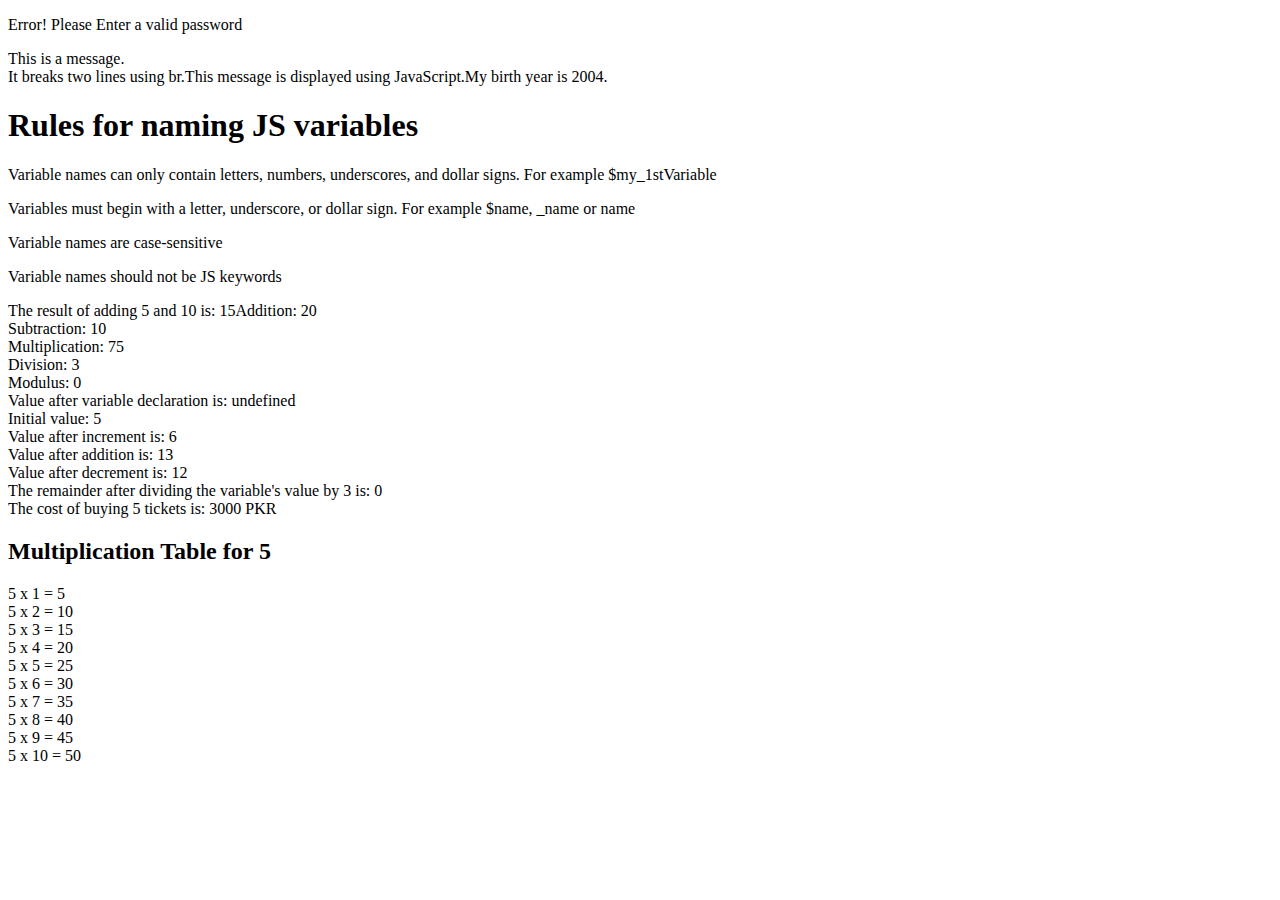
<file: JavaScript/JavaScript Assignments/Assignment 1/index.html>
<!DOCTYPE html>
<html lang="en">
<head>
    <meta charset="UTF-8">
    <meta name="viewport" content="width=device-width, initial-scale=1.0">
    <title>Document</title>
</head>
<body>
    <script src="app.js"></script>
</body>
</html>
</file>
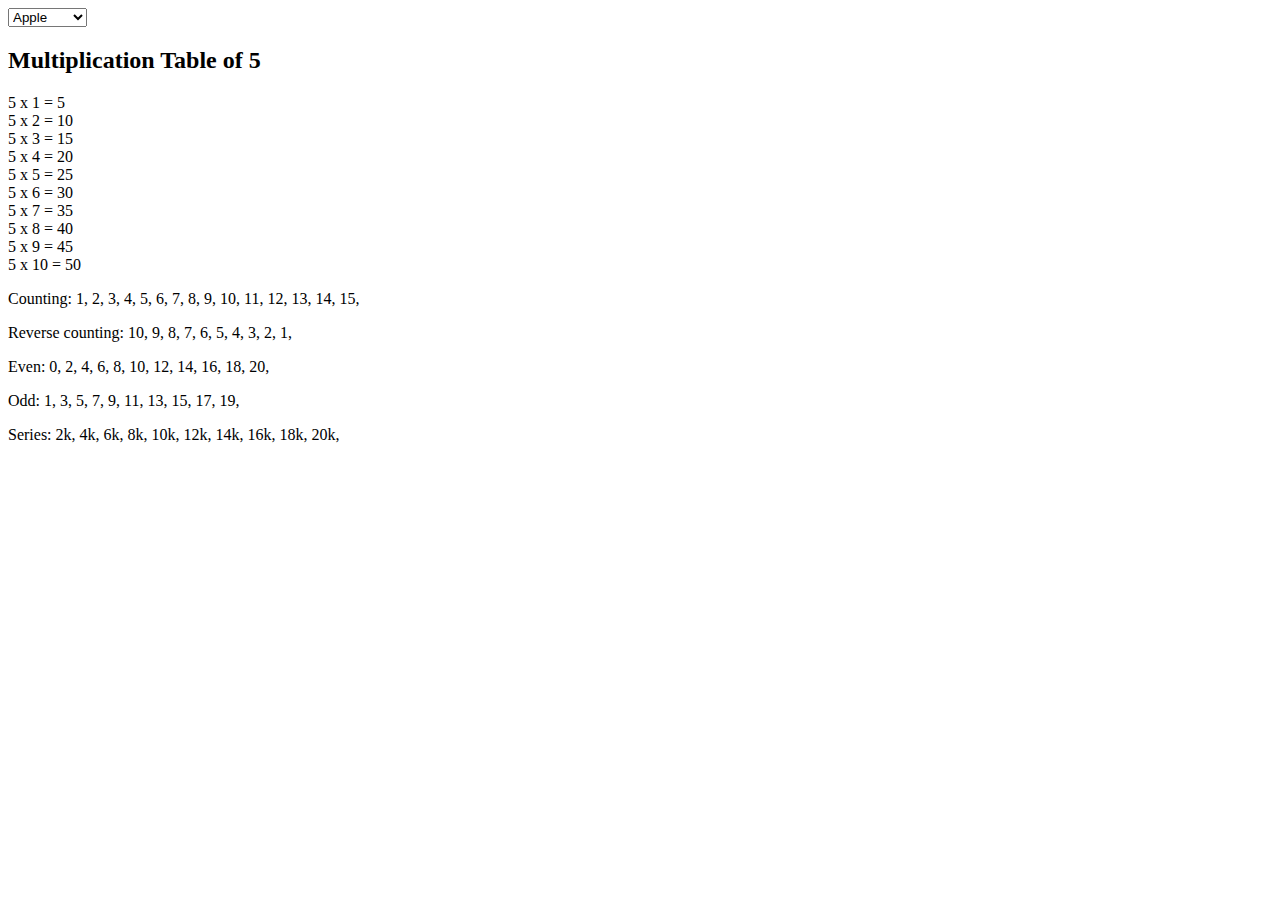
<file: JavaScript/JavaScript Assignments/Assignment 4/index.html>
<!DOCTYPE html>
<html lang="en">
<head>
    <meta charset="UTF-8">
    <meta name="viewport" content="width=device-width, initial-scale=1.0">
    <title>JS Assignment 4</title>
</head>
<body>
    <script src="app.js"></script>
    
</body>
</html>
</file>
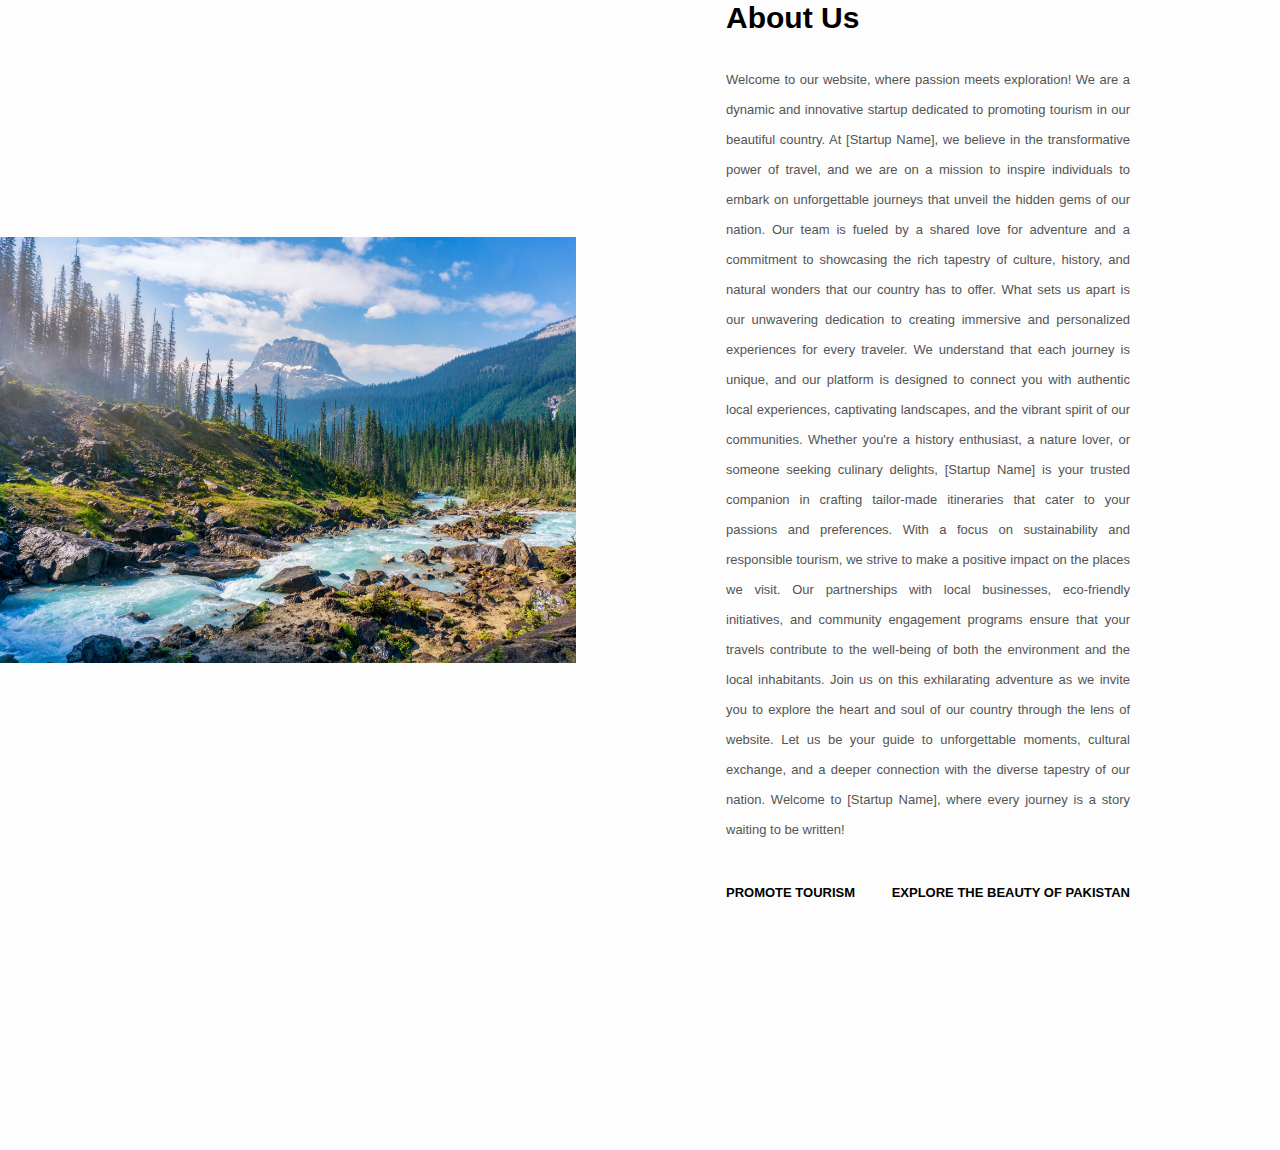
<file: Mid Term Project - Beauty of Beaches/about.html>
<html lang="en">
<head>
    <meta charset="UTF-8">
    <meta name="viewport" content="width=device-width, initial-scale=1.0">
    <title></title>
    <link rel="stylesheet" href="about.css">
</head>
<body>
    <div class="about-section">
        <div class="inner-container">
            <h1>About Us</h1>
            <p class="text">
                Welcome to our website, where passion meets exploration! We are a dynamic and innovative startup dedicated to promoting tourism in our beautiful country. At [Startup Name], we believe in the transformative power of travel, and we are on a mission to inspire individuals to embark on unforgettable journeys that unveil the hidden gems of our nation. Our team is fueled by a shared love for adventure and a commitment to showcasing the rich tapestry of culture, history, and natural wonders that our country has to offer.

                What sets us apart is our unwavering dedication to creating immersive and personalized experiences for every traveler. We understand that each journey is unique, and our platform is designed to connect you with authentic local experiences, captivating landscapes, and the vibrant spirit of our communities. Whether you're a history enthusiast, a nature lover, or someone seeking culinary delights, [Startup Name] is your trusted companion in crafting tailor-made itineraries that cater to your passions and preferences.

                With a focus on sustainability and responsible tourism, we strive to make a positive impact on the places we visit. Our partnerships with local businesses, eco-friendly initiatives, and community engagement programs ensure that your travels contribute to the well-being of both the environment and the local inhabitants.

                Join us on this exhilarating adventure as we invite you to explore the heart and soul of our country through the lens of website. Let us be your guide to unforgettable moments, cultural exchange, and a deeper connection with the diverse tapestry of our nation. Welcome to [Startup Name], where every journey is a story waiting to be written!
            </p>
            <div class="skills">
                <span>PROMOTE TOURISM</span>
                <span> EXPLORE THE BEAUTY OF PAKISTAN</span>
                <!-- <span>Coding</span> -->
            </div>
        </div>
    </div>
</body>
</html>
</file>
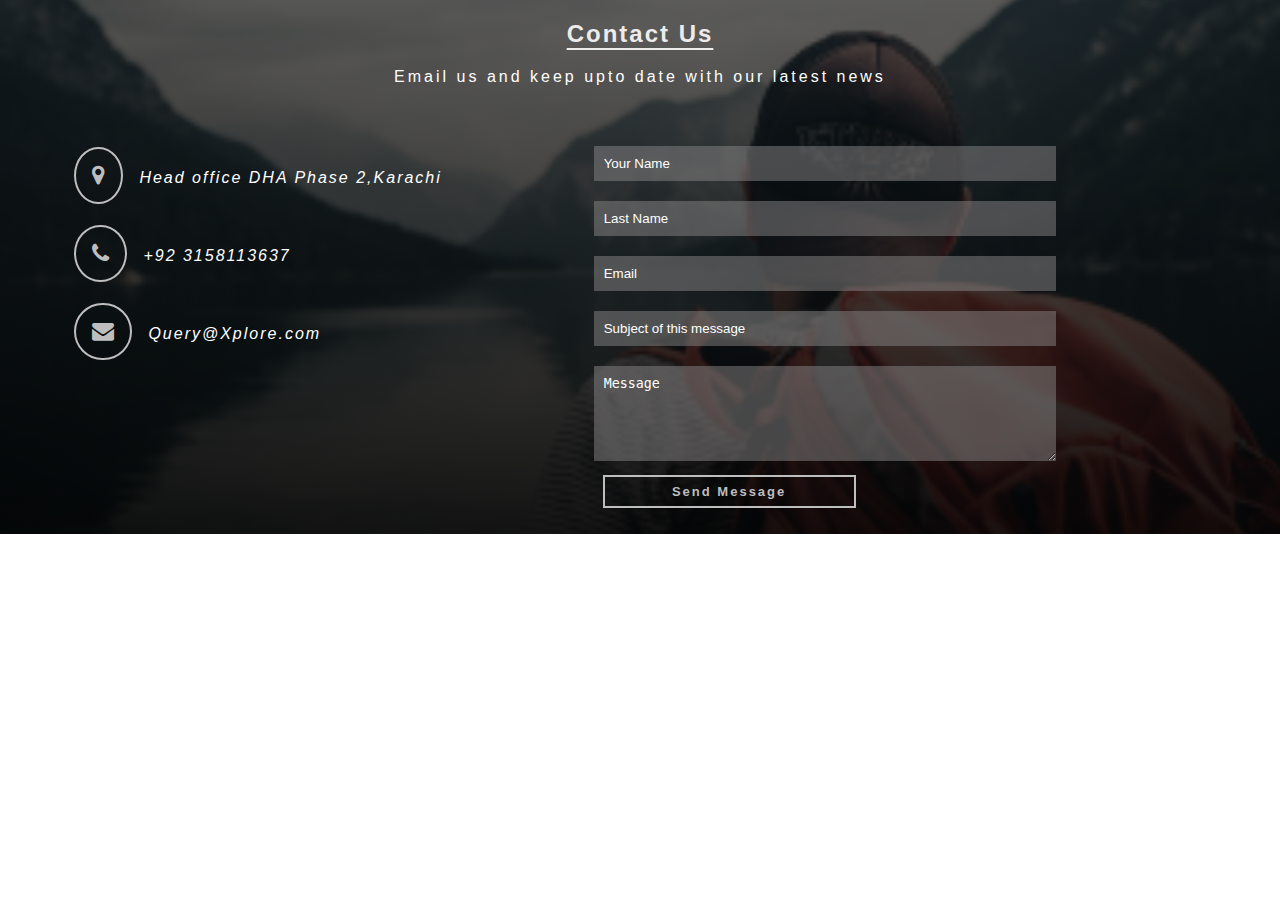
<file: Mid Term Project - Beauty of Beaches/contact.html>
<!DOCTYPE html>
<html lang="en">

<head>
  <meta charset="UTF-8">
  <meta name="viewport" content="width=device-width, initial-scale=1.0">
  <meta http-equiv="X-UA-Compatible" content="ie=edge">
  <link rel="stylesheet" type="text/css" href="contact.css">
  <!-- Add font awesome CDN-->
  <link rel="stylesheet" href="https://cdnjs.cloudflare.com/ajax/libs/font-awesome/4.7.0/css/font-awesome.min.css">
  <title>Responsive Form</title>
</head>


<body>

  <section id="contact-section">
    <div class="container">
      <h2>Contact Us</h2>
      <p>Email us and keep upto date with our latest news</p>
      <div class="contact-form">

        <div>
          <i class="fa fa-map-marker"></i><span class="form-info"> Head office DHA Phase 2,Karachi </span><br>
          <i class="fa fa-phone"> </i><span class="form-info"> +92 3158113637</span><br>
          <i class="fa fa-envelope"></i><span class="form-info"> Query@Xplore.com</span>
        </div>

        <div>
          <form>
            <input type="text" placeholder="Your Name" required>
            <input type="text" placeholder="Last Name"><br>
            <input type="Email" placeholder="Email" required><br>
            <input type="text" placeholder="Subject of this message"><br>
            <textarea name="message" placeholder="Message" rows="5" required></textarea><br>
            <button class="submit">Send Message</button>
          </form>
        </div>
      </div>
    </div>
  </section>


</body>
</file>
<file: Mid Term Project - Beauty of Beaches/about.css>
*{
    margin: 0;
    padding: 0;
    font-family: "Open Sans",sans-serif;
    box-sizing: border-box;
}

body{
    min-height: 100vh;
    display: flex;
    align-items: center;
    justify-content: center;
    background-color: #f1f1f1;
}

.about-section{
    background: url('images/kash.jpg') no-repeat left;
    background-size: 55%;
    background-color: #fdfdfd;
    overflow: hidden;
    padding: 100px 0;
}

.inner-container{
    width: 55%;
    float: right;
    background-color: #fdfdfd;
    padding: 150px;
}

.inner-container h1{
    margin-bottom: 30px;
    font-size: 30px;
    font-weight: 900;
}

.text{
    font-size: 13px;
    color: #545454;
    line-height: 30px;
    text-align: justify;
    margin-bottom: 40px;
}

.skills{
    display: flex;
    justify-content: space-between;
    font-weight: 700;
    font-size: 13px;
}

@media screen and (max-width:1200px){
    .inner-container{
        padding: 80px;
    }
}

@media screen and (max-width:1000px){
    .about-section{
        background-size: 100%;
        padding: 100px 40px;
    }
    .inner-container{
        width: 100%;
    }
}

@media screen and (max-width:600px){
    .about-section{
        padding: 0;
    }
    .inner-container{
        padding: 60px;
    }
}
</file>
<file: Mid Term Project - Beauty of Beaches/contact.css>
body {
  padding: 0px;
  margin: 0px;
  font-family: sans-serif;

}

.container {
  width: 90%;
  margin: auto;
  overflow: hidden;
}

/* contact form css */


#contact-section {
  background: linear-gradient(rgba(0, 0, 0, 0.6), rgba(0, 0, 0, 0.9)), url(images/img3.png);
  background-size: cover;
  background-position: center;
  height: 100%;
  width: 100%;
  padding-bottom: 2%;
}

#contact-section .container h2 {
  text-align: center;
  text-decoration: underline;
  /* text-decoration-color:red; */
  text-underline-position: under;
  color: rgb(238, 235, 235);
  letter-spacing: 2px;

}



#contact-section .container p {
  text-align: center;
  width: 70%;
  margin-left: auto;
  margin-right: auto;
  padding-bottom: 3%;
  color: #fff;
  letter-spacing: 3px;
}

.contact-form i.fa {
  /* color: red; */
  /* color: #fff; */
  font-size: 22px;
  padding: 3%;
  background-color: none;
  border-radius: 80%;
  margin: 2%;
  /* border: 2px solid #fff; */
  cursor: pointer;
  border: 2px solid rgb(190, 190, 190);
  color: rgb(190, 190, 190);
}

.contact-form i.fa:hover {
  cursor: pointer;
  border: 2px solid white;
  color: white;
}

.contact-form {
  display: grid;
  grid-template-columns: auto auto;
}

.form-info {
  font-size: 16px;
  font-style: italic;
  color: white;
  letter-spacing: 2px;
}

input {
  padding: 10px;
  margin: 10px;
  width: 70%;
  background-color: rgba(136, 133, 133, 0.5);
  color: white;
  border: none;
  outline: none;
}

input::placeholder {
  color: white;
}

textarea {
  padding: 10px;
  margin: 10px;
  width: 70%;
  background-color: rgba(136, 133, 133, 0.5);
  color: white;
  border: none;
  outline: none;
}

textarea::placeholder {
  color: white;
}



.submit {
  width: 40%;
  background: none;
  padding: 4px;
  outline: none;
  /* border: 1px solid #fff;
      color: #fff; */
  font-size: 13px;
  font-weight: bold;
  letter-spacing: 2px;
  height: 33px;
  text-align: center;
  cursor: pointer;
  letter-spacing: 2px;
  margin-left: 3%;
  border: 2px solid rgb(190, 190, 190);
  color: rgb(190, 190, 190);
}

.submit:hover {
  border: 1px solid #fff;
  color: #fff;
  cursor: pointer;
}

/* media queries */
@media (max-width: 768px) {

  #contact-section .contact-form {
    display: block;
    width: 100%;
    text-align: center;
  }

  #contact-section .submit {

    width: 60%;
  }

}
</file>
